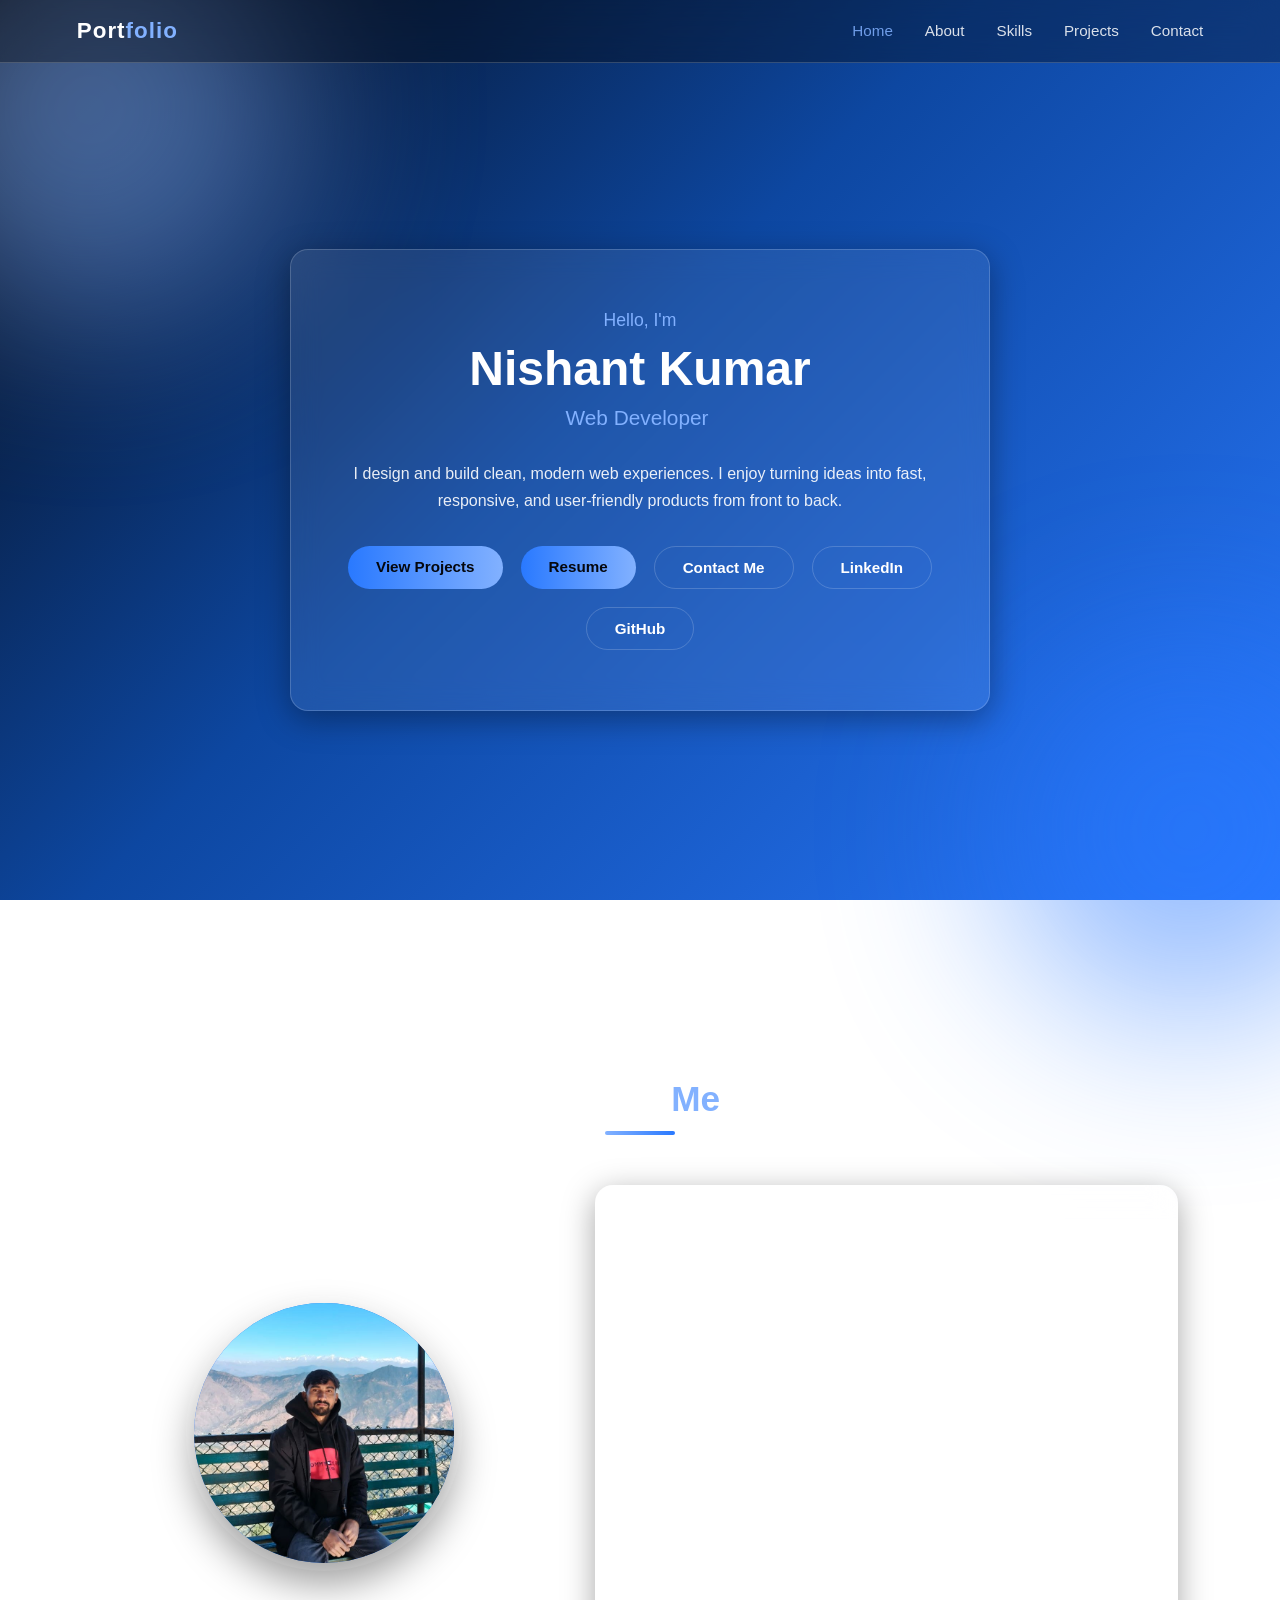
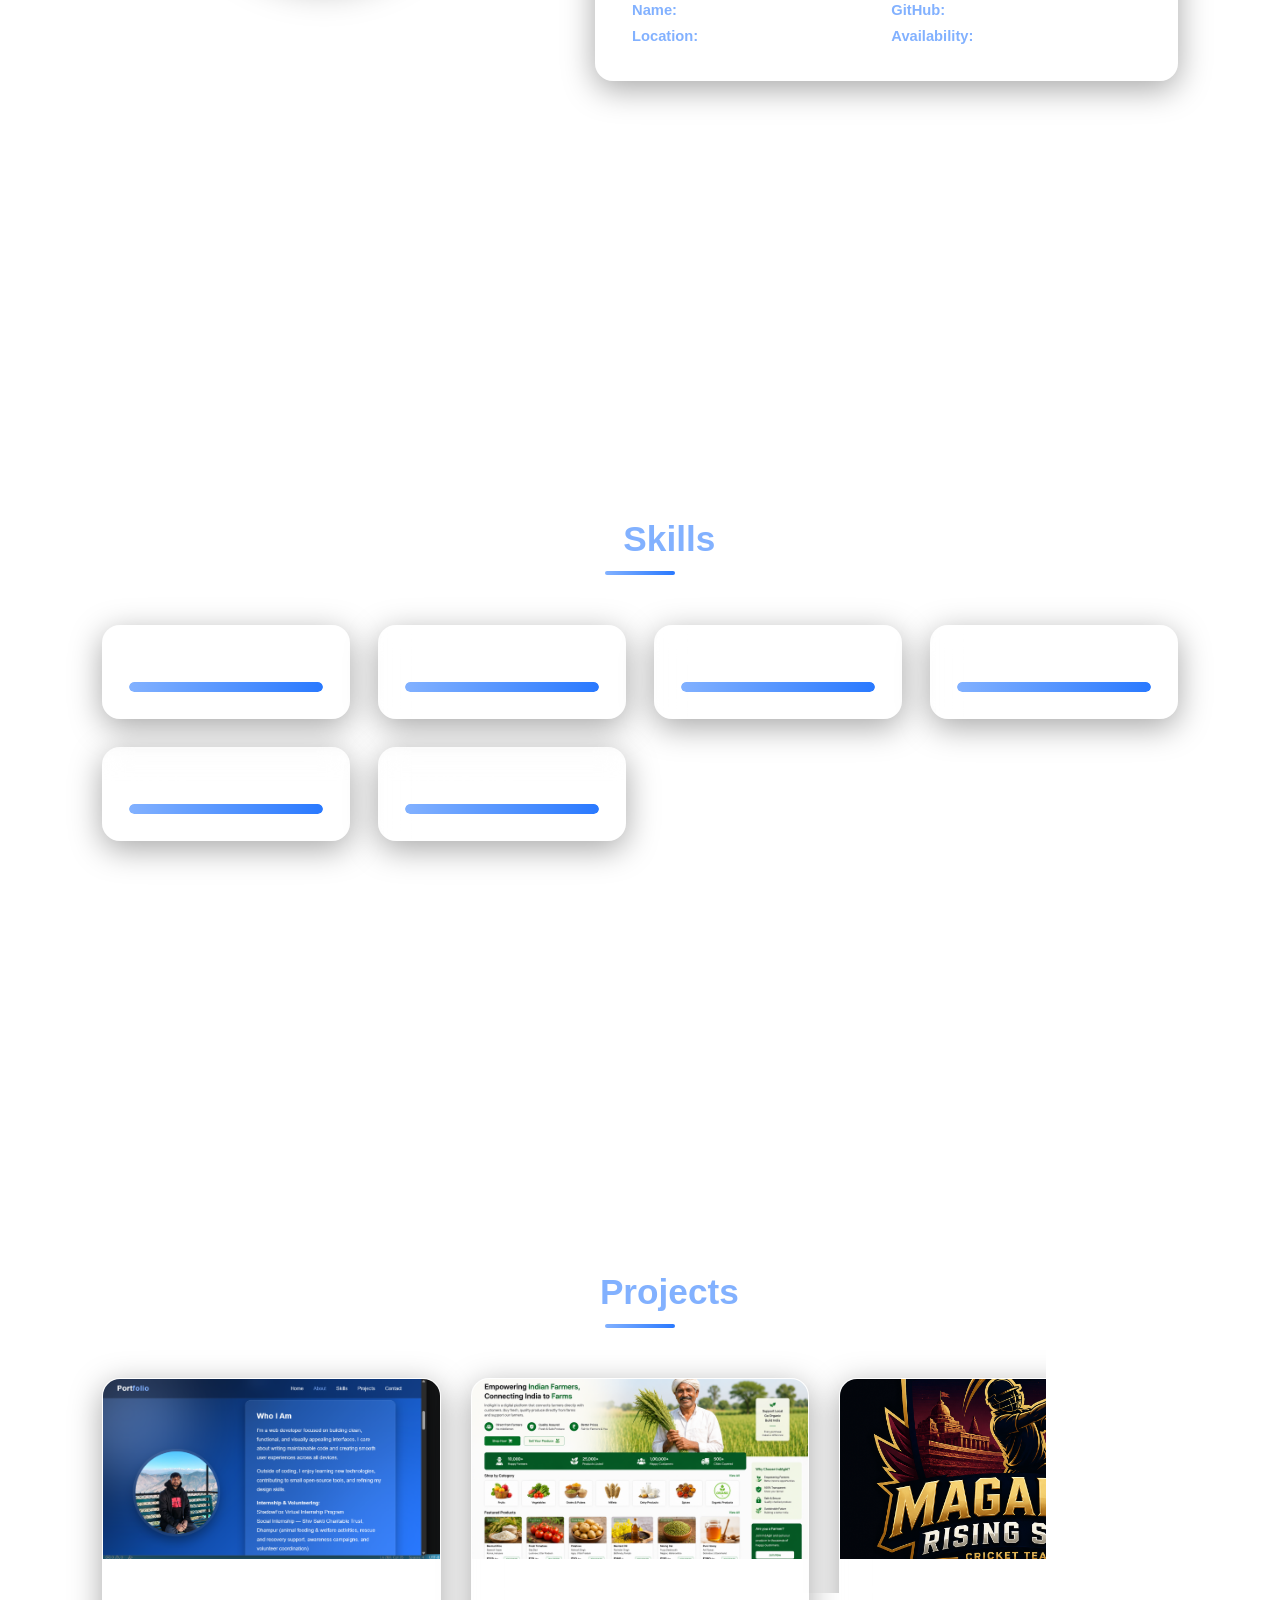
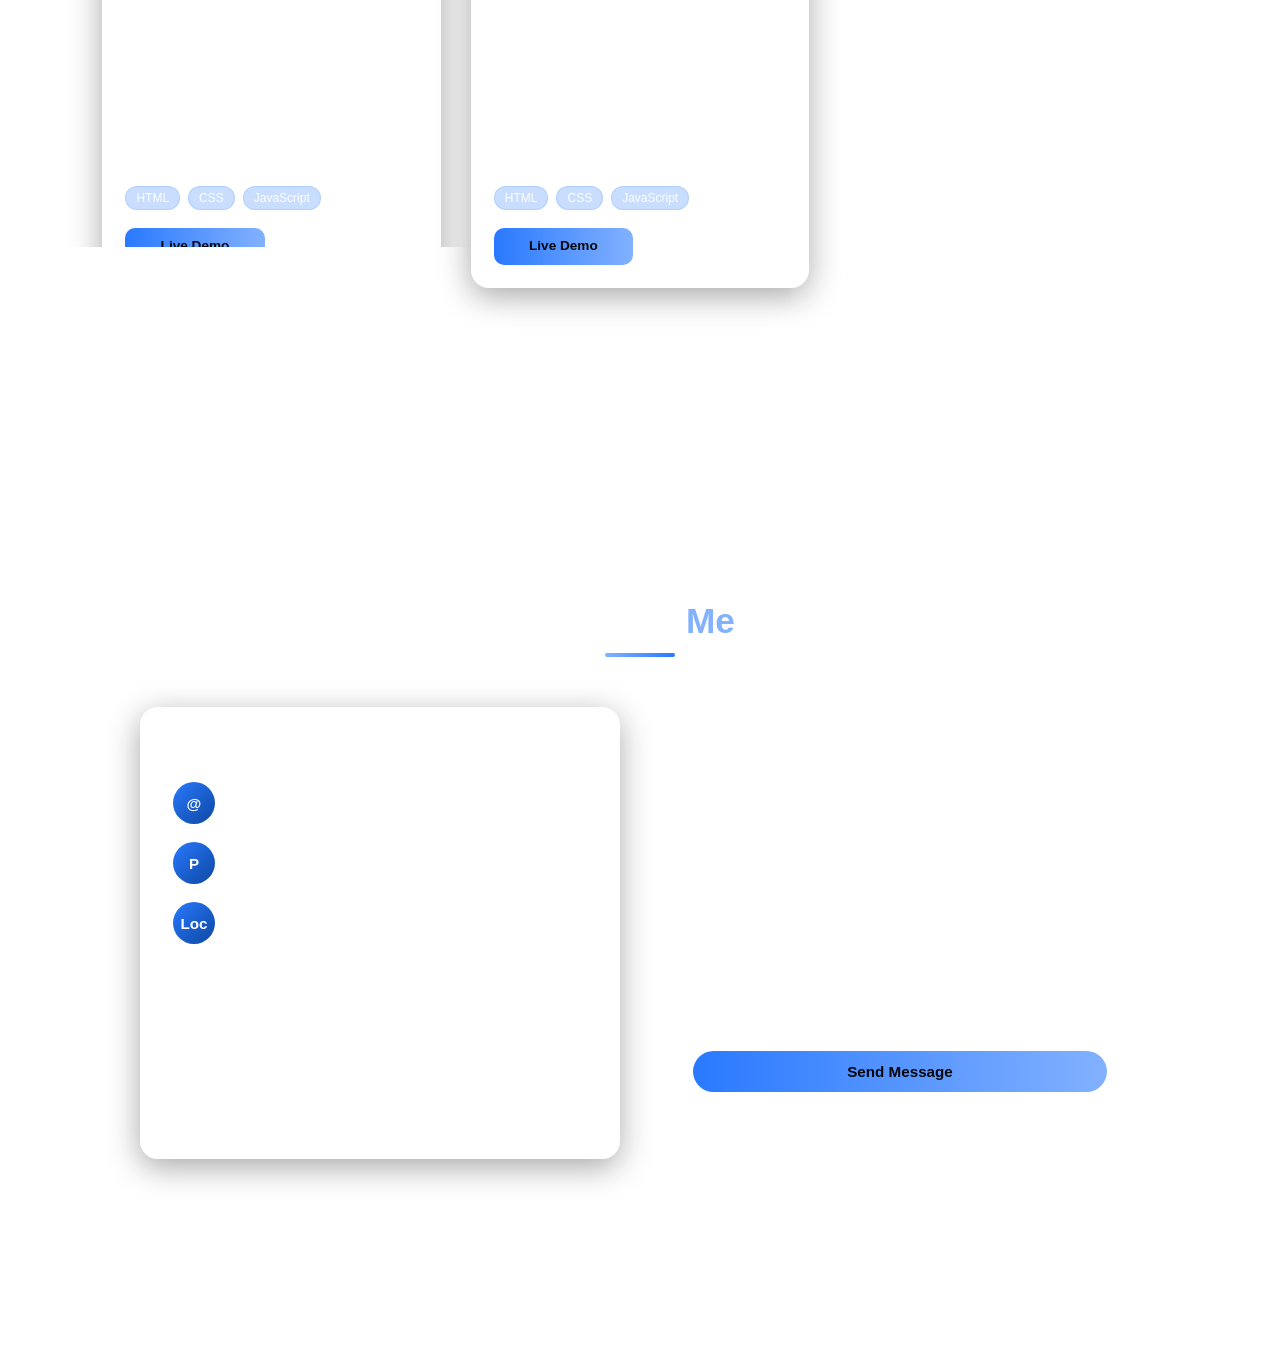
<file: index.html>
<!DOCTYPE html>
<html lang="en">
<head>
<meta charset="UTF-8">
<meta name="viewport" content="width=device-width, initial-scale=1.0">
<title>My Portfolio</title>
<link rel="stylesheet" href="style.css">
</head>
<body>

<div class="blob blob1"></div>
<div class="blob blob2"></div>

<header>
  <div class="logo">Port<span>folio</span></div>
  <nav>
    <ul id="navLinks">
      <li><a href="#home">Home</a></li>
      <li><a href="#about">About</a></li>
      <li><a href="#skills">Skills</a></li>
      <li><a href="#projects">Projects</a></li>
      <li><a href="#contact">Contact</a></li>
    </ul>
  </nav>
  <div class="menu-toggle" id="menuToggle">
    <span></span><span></span><span></span>
  </div>
</header>

<!-- HOME -->
<section id="home">
  <div class="glass hero-card fade-up">
    <div class="hero-greet">Hello, I'm</div>
    <div class="hero-name">Nishant Kumar</div>
    <div class="hero-role"><span id="typedText"></span><span class="cursor"></span></div>
    <p class="hero-desc">
      I design and build clean, modern web experiences. I enjoy turning ideas into
      fast, responsive, and user-friendly products from front to back.
    </p>
    <div class="btn-group">
      <a href="#projects" class="btn btn-primary">View Projects</a>
      <a href="resume.html" class="btn btn-primary">Resume</a>
      <a href="#contact" class="btn btn-outline">Contact Me</a>
      <a href="https://www.linkedin.com/in/nishant-kumar-463482323?utm_source=share_via&utm_content=profile&utm_medium=member_android" target="_blank" class="btn btn-outline">LinkedIn</a>
      <a href="https://github.com/Nishant118-hub" target="_blank" class="btn btn-outline">GitHub</a>
    </div>
  </div>
</section>

<!-- ABOUT -->
<section id="about">
  <h2 class="section-title">About <span>Me</span></h2>
  <div class="section-underline"></div>
  <div class="about-wrap">
    <div class="about-photo fade-up">
      <div class="photo-frame">
        <img src="profile/profile.jpeg" alt="Nishant Kumar" class="profile-img">
      </div>
    </div>
    <div class="glass about-text fade-up">
      <h3>Who I Am</h3>
      <p>
        I'm a web developer focused on building clean, functional, and visually
        appealing interfaces. I care about writing maintainable code and creating
        smooth user experiences across all devices.
      </p>
      <p>
        Outside of coding, I enjoy learning new technologies, contributing to
        small open-source tools, and refining my design skills.
      </p>
      <p>
        <b>Internship & Volunteering:</b><br>
        ShadowFox Virtual Internship Program<br>
        Social Internship — Shiv Sakti Charitable Trust, Dhampur (animal feeding &
        welfare activities, rescue and recovery support, awareness campaigns, and
        volunteer coordination)
      </p>
      <div class="about-info">
        <div><b>Name:</b> Nishant Kumar</div>
        <div><b>GitHub:</b> Nishant118-hub</div>
        <div><b>Location:</b> India</div>
        <div><b>Availability:</b> Open to work</div>
      </div>
    </div>
  </div>
</section>

<!-- SKILLS -->
<section id="skills">
  <h2 class="section-title">My <span>Skills</span></h2>
  <div class="section-underline"></div>
  <div class="skills-grid">
    <div class="glass skill-card fade-up">
      <div class="skill-head"><span>HTML5</span><span></span></div>
      <div class="bar-bg"><div class="bar-fill" data-width="100"></div></div>
    </div>
    <div class="glass skill-card fade-up">
      <div class="skill-head"><span>CSS3</span><span></span></div>
      <div class="bar-bg"><div class="bar-fill" data-width="100"></div></div>
    </div>
    <div class="glass skill-card fade-up">
      <div class="skill-head"><span>JavaScript</span><span></span></div>
      <div class="bar-bg"><div class="bar-fill" data-width="100"></div></div>
    </div>
    <div class="glass skill-card fade-up">
      <div class="skill-head"><span>React</span><span></span></div>
      <div class="bar-bg"><div class="bar-fill" data-width="100"></div></div>
    </div>
    <div class="glass skill-card fade-up">
      <div class="skill-head"><span>Node.js</span><span></span></div>
      <div class="bar-bg"><div class="bar-fill" data-width="100"></div></div>
    </div>
    <div class="glass skill-card fade-up">
      <div class="skill-head"><span>UI / UX Design</span><span></span></div>
      <div class="bar-bg"><div class="bar-fill" data-width="100"></div></div>
    </div>
  </div>
</section>

<!-- PROJECTS -->
<section id="projects">
  <h2 class="section-title">My <span>Projects</span></h2>
  <div class="section-underline"></div>
  <div class="projects-grid">
    <div class="glass project-card fade-up">
      <div class="project-thumb">
        <img src="projects/portfolio.png" alt="Personal Portfolio Website" class="project-thumb-img">
      </div>
      <div class="project-body">
        <h4>Personal Portfolio Website</h4>
        <p>A responsive personal portfolio showcasing my profile, skills, and projects with a modern glassmorphism design.</p>
        <div class="tags">
          <span class="tag">HTML</span><span class="tag">CSS</span><span class="tag">JavaScript</span>
        </div>
        <div class="project-links">
          <a href="#" target="_blank" class="link-demo">Live Demo</a>
          <a href="https://github.com/Nishant118-hub" target="_blank" class="link-code">Source Code</a>
        </div>
      </div>
    </div>

    <div class="glass project-card fade-up">
      <div class="project-thumb">
        <img src="projects/Agri.png" alt="IndAgiri Platform" class="project-thumb-img">
      </div>
      <div class="project-body">
        <h4>IndAgiri — Farmer-to-Customer Platform</h4>
        <p>A platform connecting farmers directly with customers, cutting out middlemen for fairer pricing and fresh produce access.</p>
        <div class="tags">
          <span class="tag">HTML</span><span class="tag">CSS</span><span class="tag">JavaScript</span>
        </div>
        <div class="project-links">
          <a href="#" target="_blank" class="link-demo">Live Demo</a>
          <a href="https://github.com/Nishant118-hub" target="_blank" class="link-code">Source Code</a>
        </div>
      </div>
    </div>

    <div class="glass project-card fade-up">
      <div class="project-thumb">
        <img src="projects/Magadh.png" alt="Magadha Rising Stars" class="project-thumb-img">
      </div>
      <div class="project-body">
        <h4>Magadha Rising Stars cricket team</h4>
        <p>Magadha Rising Stars is a fan-made IPL franchise website inspired by the historic Magadha region of Bihar. It includes a responsive layout, squad details, match schedules, statistics, news updates, and an interactive fan zone.</p>
        <div class="tags">
          <span class="tag">HTML</span><span class="tag">CSS</span><span class="tag">JavaScript</span>
        </div>
        <div class="project-links">
          <a href="#" target="_blank" class="link-demo">Live Demo</a>
          <a href="https://github.com/Nishant118-hub" target="_blank" class="link-code">Source Code</a>
        </div>
      </div>
    </div>
  </div>
</section>

<!-- CONTACT -->
<section id="contact">
  <h2 class="section-title">Contact <span>Me</span></h2>
  <div class="section-underline"></div>
  <div class="contact-wrap">
    <div class="glass contact-info fade-up">
      <h3>Get In Touch</h3>
      <div class="contact-item">
        <div class="icon-circle">@</div>
        <div>anandnishant45@gmail.com</div>
      </div>
      <div class="contact-item">
        <div class="icon-circle">P</div>
        <div>+91 7061030588</div>
      </div>
      <div class="contact-item">
        <div class="icon-circle">Loc</div>
        <div>Bihar , India</div>
      </div>
      <div class="social-row">
        <a href="https://www.linkedin.com/in/nishant-kumar-463482323?utm_source=share_via&utm_content=profile&utm_medium=member_android" target="_blank">Li</a>
        <a href="https://github.com/Nishant118-hub" target="_blank">Gh</a>
      </div>
    </div>

    <form class="glass contact-form fade-up" id="contactForm">
      <div class="form-group">
        <label for="name">Name</label>
        <input type="text" id="name" placeholder="Your name" required>
      </div>
      <div class="form-group">
        <label for="email">Email</label>
        <input type="email" id="email" placeholder="Your email" required>
      </div>
      <div class="form-group">
        <label for="message">Message</label>
        <textarea id="message" rows="5" placeholder="Your message" required></textarea>
      </div>
      <button type="submit" class="btn btn-primary" style="width:100%;">Send Message</button>
      <div class="form-msg" id="formMsg"></div>
    </form>
  </div>
</section>

<footer>
  &copy; 2026 Nishant Kumar. All rights reserved.
</footer>

<script src="script.js"></script>

</body>
</html>
</file>
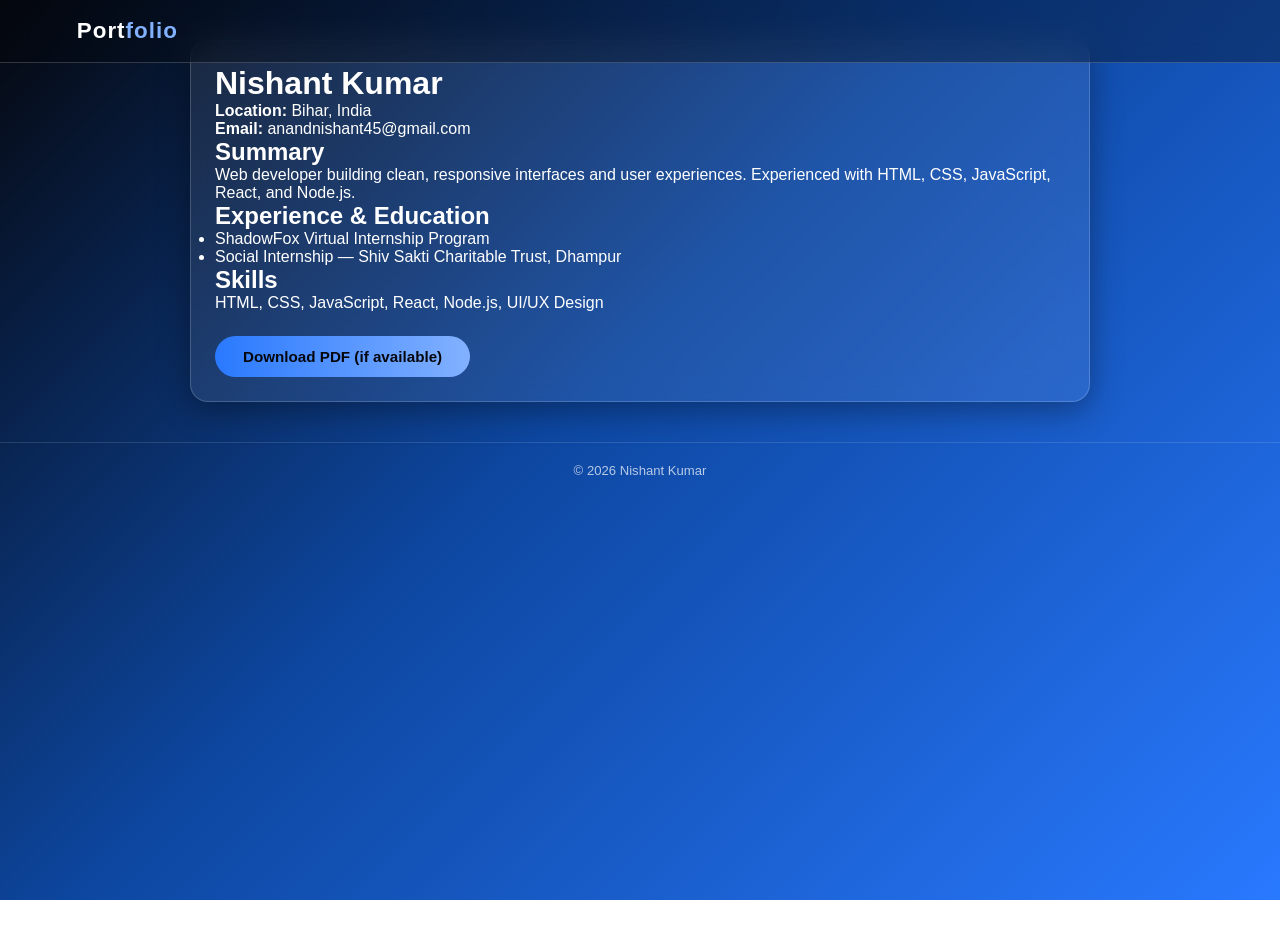
<file: resume.html>
<!doctype html>
<html lang="en">
<head>
  <meta charset="utf-8">
  <meta name="viewport" content="width=device-width,initial-scale=1">
  <title>Resume - Nishant Kumar</title>
  <link rel="stylesheet" href="style.css">
</head>
<body>
  <header>
    <div class="logo">Port<span>folio</span></div>
  </header>
  <main class="glass" style="max-width:900px;margin:40px auto;padding:24px;">
    <h1>Nishant Kumar</h1>
    <p><b>Location:</b> Bihar, India</p>
    <p><b>Email:</b> anandnishant45@gmail.com</p>
    <h2>Summary</h2>
    <p>Web developer building clean, responsive interfaces and user experiences. Experienced with HTML, CSS, JavaScript, React, and Node.js.</p>
    <h2>Experience & Education</h2>
    <ul>
      <li>ShadowFox Virtual Internship Program</li>
      <li>Social Internship — Shiv Sakti Charitable Trust, Dhampur</li>
    </ul>
    <h2>Skills</h2>
    <p>HTML, CSS, JavaScript, React, Node.js, UI/UX Design</p>
    <p style="margin-top:24px;"><a href="profile/resume.pdf" target="_blank" class="btn btn-primary">Download PDF (if available)</a></p>
  </main>
  <footer style="text-align:center;padding:20px 0;">&copy; 2026 Nishant Kumar</footer>
</body>
</html>
</file>
<file: style.css>
:root{
    --blue: #2979ff;
    --blue-dark: #0d47a1;
    --blue-light: #82b1ff;
    --white: #ffffff;
    --black: #05070d;
    --glass-bg: rgba(255,255,255,0.08);
    --glass-border: rgba(255,255,255,0.18);
  }

  *{
    margin:0;
    padding:0;
    box-sizing:border-box;
    font-family: Arial, Helvetica, "Segoe UI", sans-serif;
  }

  html{
    scroll-behavior: smooth;
  }

  body{
    background: linear-gradient(135deg, var(--black) 0%, var(--blue-dark) 45%, var(--blue) 100%);
    background-attachment: fixed;
    color: var(--white);
    min-height: 100vh;
    overflow-x: hidden;
  }

  /* Background decorative blobs */
  .blob{
    position: fixed;
    border-radius: 50%;
    filter: blur(90px);
    z-index: -1;
    opacity: 0.5;
  }
  .blob1{
    width: 420px; height: 420px;
    background: var(--blue-light);
    top: -100px; left: -120px;
  }
  .blob2{
    width: 380px; height: 380px;
    background: var(--blue);
    bottom: -120px; right: -100px;
  }

  /* NAVBAR */
  header{
    position: fixed;
    top: 0; left: 0; right: 0;
    z-index: 1000;
    display: flex;
    justify-content: space-between;
    align-items: center;
    padding: 18px 6%;
    background: rgba(5,7,13,0.35);
    backdrop-filter: blur(16px);
    -webkit-backdrop-filter: blur(16px);
    border-bottom: 1px solid var(--glass-border);
  }

  .logo{
    font-size: 1.4rem;
    font-weight: bold;
    letter-spacing: 1px;
    color: var(--white);
  }
  .logo span{ color: var(--blue-light); }

  nav ul{
    list-style: none;
    display: flex;
    gap: 32px;
  }

  nav a{
    text-decoration: none;
    color: var(--white);
    font-size: 0.95rem;
    opacity: 0.85;
    transition: opacity 0.25s ease, color 0.25s ease;
    position: relative;
  }
  nav a:hover{
    opacity: 1;
    color: var(--blue-light);
  }

  .menu-toggle{
    display:none;
    flex-direction:column;
    gap:5px;
    cursor:pointer;
  }
  .menu-toggle span{
    width: 26px;
    height: 3px;
    background: var(--white);
    border-radius: 2px;
  }

  /* SECTION BASE */
  section{
    min-height: 100vh;
    padding: 140px 8% 80px;
    display: flex;
    flex-direction: column;
    justify-content: center;
  }

  .section-title{
    font-size: 2.2rem;
    font-weight: bold;
    margin-bottom: 12px;
    text-align: center;
  }
  .section-title span{ color: var(--blue-light); }

  .section-underline{
    width: 70px;
    height: 4px;
    background: linear-gradient(90deg, var(--blue-light), var(--blue));
    margin: 0 auto 50px;
    border-radius: 4px;
  }

  /* GLASS CARD */
  .glass{
    background: var(--glass-bg);
    border: 1px solid var(--glass-border);
    backdrop-filter: blur(14px);
    -webkit-backdrop-filter: blur(14px);
    border-radius: 18px;
    box-shadow: 0 8px 32px rgba(0,0,0,0.35);
  }

  /* HERO */
  #home{
    display: flex;
    flex-direction: column;
    align-items: center;
    justify-content: center;
    text-align: center;
    position: relative;
  }

  .hero-card{
    padding: 60px 50px;
    max-width: 700px;
  }

  .hero-greet{
    font-size: 1.1rem;
    color: var(--blue-light);
    margin-bottom: 10px;
  }

  .hero-name{
    font-size: 3rem;
    font-weight: bold;
    margin-bottom: 10px;
  }

  .hero-role{
    font-size: 1.3rem;
    margin-bottom: 22px;
    min-height: 32px;
    color: var(--blue-light);
  }
  .cursor{
    display:inline-block;
    width: 3px;
    background: var(--white);
    margin-left: 3px;
    animation: blink 0.9s infinite;
  }
  @keyframes blink{
    0%,50%{opacity:1;}
    51%,100%{opacity:0;}
  }

  .hero-desc{
    font-size: 1rem;
    line-height: 1.7;
    opacity: 0.9;
    margin-bottom: 32px;
  }

  .btn-group{
    display: flex;
    gap: 18px;
    justify-content: center;
    flex-wrap: wrap;
  }

  .btn{
    padding: 12px 28px;
    border-radius: 30px;
    text-decoration: none;
    font-size: 0.95rem;
    font-weight: bold;
    cursor: pointer;
    border: none;
    transition: transform 0.25s ease, box-shadow 0.25s ease;
    display: inline-block;
  }

  .btn-primary{
    background: linear-gradient(90deg, var(--blue), var(--blue-light));
    color: var(--black);
  }

  .btn-outline{
    background: transparent;
    border: 1px solid var(--glass-border);
    color: var(--white);
  }

  .btn:hover{
    transform: translateY(-4px);
    box-shadow: 0 10px 24px rgba(41,121,255,0.45);
  }

  /* ABOUT */
  .about-wrap{
    display: flex;
    gap: 50px;
    align-items: center;
    max-width: 1100px;
    margin: 0 auto;
    flex-wrap: wrap;
  }

  .about-photo{
    flex: 1 1 260px;
    display: flex;
    justify-content: center;
  }

  .photo-frame{
    width: 260px;
    height: 260px;
    border-radius: 50%;
    background: linear-gradient(135deg, var(--blue), var(--blue-dark));
    display: flex;
    align-items: center;
    justify-content: center;
    font-size: 4rem;
    font-weight: bold;
    overflow: hidden;
    box-shadow: 0 0 0 8px rgba(255,255,255,0.08), 0 20px 40px rgba(0,0,0,0.4);
  }

  .profile-img{
    width: 100%;
    height: 100%;
    object-fit: cover;
    display: block;
  }

  .about-text{
    flex: 1 1 400px;
    padding: 36px;
  }

  .about-text h3{
    font-size: 1.5rem;
    margin-bottom: 16px;
  }

  .about-text p{
    line-height: 1.8;
    opacity: 0.9;
    margin-bottom: 14px;
  }

  .about-info{
    display: grid;
    grid-template-columns: 1fr 1fr;
    gap: 10px;
    margin-top: 20px;
  }
  .about-info div{
    font-size: 0.92rem;
  }
  .about-info b{ color: var(--blue-light); }

  /* SKILLS */
  .skills-grid{
    display: grid;
    grid-template-columns: repeat(auto-fit, minmax(240px, 1fr));
    gap: 28px;
    max-width: 1100px;
    margin: 0 auto;
    width: 100%;
  }

  .skill-card{
    padding: 26px;
    transition: transform 0.3s ease;
  }
  .skill-card:hover{
    transform: translateY(-8px);
  }

  .skill-head{
    display: flex;
    justify-content: space-between;
    margin-bottom: 12px;
    font-weight: bold;
  }

  .bar-bg{
    width: 100%;
    height: 10px;
    border-radius: 10px;
    background: rgba(255,255,255,0.12);
    overflow: hidden;
  }

  .bar-fill{
    height: 100%;
    border-radius: 10px;
    background: linear-gradient(90deg, var(--blue-light), var(--blue));
    width: 0%;
    transition: width 1.4s ease;
  }

  /* PROJECTS */
  .projects-grid{
    display: grid;
    grid-template-columns: repeat(auto-fit, minmax(280px, 1fr));
    gap: 30px;
    max-width: 1150px;
    margin: 0 auto;
    width: 100%;
  }

  .project-card{
    padding: 0;
    overflow: hidden;
    display: flex;
    flex-direction: column;
    transition: transform 0.3s ease, box-shadow 0.3s ease;
  }
  .project-card:hover{
    transform: translateY(-8px);
    box-shadow: 0 16px 40px rgba(41,121,255,0.35);
  }

  .project-thumb{
    height: 180px;
    overflow: hidden;
    background: linear-gradient(135deg, var(--blue-dark), var(--blue));
    display: flex;
    align-items: center;
    justify-content: center;
  }

  .project-thumb-img{
    width: 100%;
    height: 100%;
    object-fit: cover;
    display: block;
  }

  .project-card{
    height: 100%;
  }

  .project-body{
    padding: 22px;
    display: flex;
    flex-direction: column;
    flex-grow: 1;
  }

  .project-body h4{
    font-size: 1.15rem;
    margin-bottom: 8px;
  }

  .project-body p{
    font-size: 0.9rem;
    opacity: 0.85;
    line-height: 1.6;
    margin-bottom: 14px;
    flex-grow: 1;
  }

  .tags{
    display: flex;
    flex-wrap: wrap;
    gap: 8px;
    margin-bottom: 18px;
  }
  .tag{
    font-size: 0.75rem;
    padding: 4px 10px;
    border-radius: 20px;
    background: rgba(41,121,255,0.25);
    border: 1px solid rgba(130,177,255,0.35);
  }

  .project-links{
    display: flex;
    gap: 12px;
  }

  .project-links a{
    flex: 1;
    text-align: center;
    padding: 10px;
    border-radius: 10px;
    text-decoration: none;
    font-size: 0.85rem;
    font-weight: bold;
  }

  .link-demo{
    background: linear-gradient(90deg, var(--blue), var(--blue-light));
    color: var(--black);
  }
  .link-code{
    border: 1px solid var(--glass-border);
    color: var(--white);
  }
  .project-links a:hover{
    opacity: 0.85;
  }

  /* CONTACT */
  .contact-wrap{
    display: flex;
    gap: 40px;
    max-width: 1000px;
    margin: 0 auto;
    width: 100%;
    flex-wrap: wrap;
  }

  .contact-info, .contact-form{
    flex: 1 1 320px;
    padding: 32px;
  }

  .contact-info h3{
    font-size: 1.3rem;
    margin-bottom: 18px;
  }

  .contact-item{
    display: flex;
    align-items: center;
    gap: 14px;
    margin-bottom: 18px;
    font-size: 0.95rem;
  }

  .icon-circle{
    width: 42px;
    height: 42px;
    border-radius: 50%;
    background: linear-gradient(135deg, var(--blue), var(--blue-dark));
    display: flex;
    align-items: center;
    justify-content: center;
    font-weight: bold;
    flex-shrink: 0;
  }

  .social-row{
    display: flex;
    gap: 14px;
    margin-top: 24px;
  }
  .social-row a{
    width: 40px;
    height: 40px;
    border-radius: 50%;
    border: 1px solid var(--glass-border);
    display: flex;
    align-items: center;
    justify-content: center;
    color: var(--white);
    text-decoration: none;
    font-size: 0.85rem;
    transition: background 0.25s ease, transform 0.25s ease;
  }
  .social-row a:hover{
    background: var(--blue);
    transform: translateY(-4px);
  }

  .form-group{
    margin-bottom: 18px;
  }

  .form-group label{
    display: block;
    margin-bottom: 6px;
    font-size: 0.85rem;
    opacity: 0.85;
  }

  .form-group input,
  .form-group textarea{
    width: 100%;
    padding: 12px 14px;
    border-radius: 10px;
    border: 1px solid var(--glass-border);
    background: rgba(255,255,255,0.06);
    color: var(--white);
    font-size: 0.9rem;
    outline: none;
    resize: none;
  }
  .form-group input::placeholder,
  .form-group textarea::placeholder{
    color: rgba(255,255,255,0.5);
  }
  .form-group input:focus,
  .form-group textarea:focus{
    border-color: var(--blue-light);
    box-shadow: 0 0 0 3px rgba(130,177,255,0.2);
  }

  .form-msg{
    margin-top: 14px;
    font-size: 0.88rem;
    min-height: 20px;
  }
  .form-msg.success{ color: #7CFFB2; }
  .form-msg.error{ color: #FF8A8A; }

  footer{
    text-align: center;
    padding: 24px;
    font-size: 0.82rem;
    opacity: 0.7;
    border-top: 1px solid var(--glass-border);
  }

  /* fade-in animation */
  .fade-up{
    opacity: 0;
    transform: translateY(30px);
    transition: opacity 0.8s ease, transform 0.8s ease;
  }
  .fade-up.show{
    opacity: 1;
    transform: translateY(0);
  }

  /* RESPONSIVE */
  @media (max-width: 768px){
    nav ul{
      position: fixed;
      top: 68px;
      right: 0;
      flex-direction: column;
      background: rgba(5,7,13,0.85);
      backdrop-filter: blur(16px);
      width: 220px;
      padding: 24px;
      gap: 20px;
      border-radius: 0 0 0 14px;
      transform: translateX(100%);
      transition: transform 0.3s ease;
    }
    nav ul.open{
      transform: translateX(0);
    }
    .menu-toggle{ display: flex; }
    .hero-name{ font-size: 2.2rem; }
    .about-wrap{ flex-direction: column; }
    .contact-wrap{ flex-direction: column; }
  }
</file>
